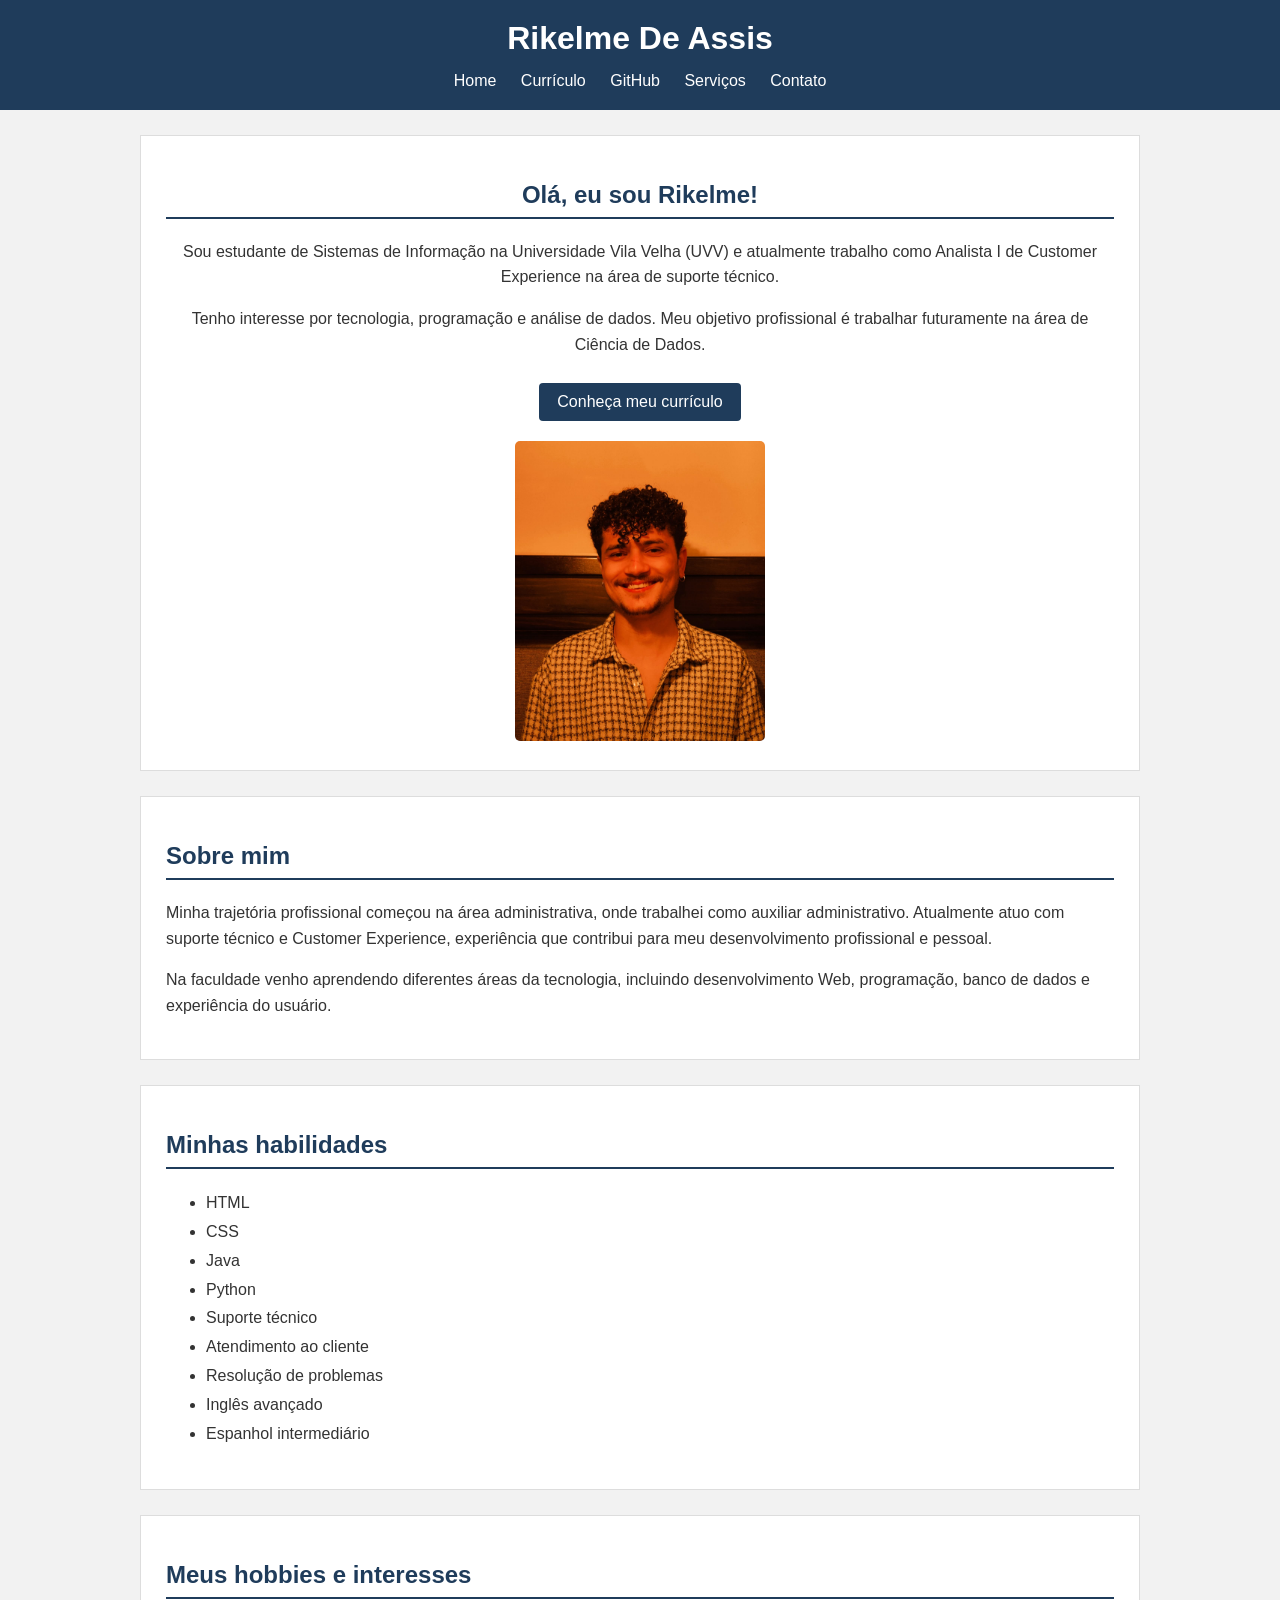
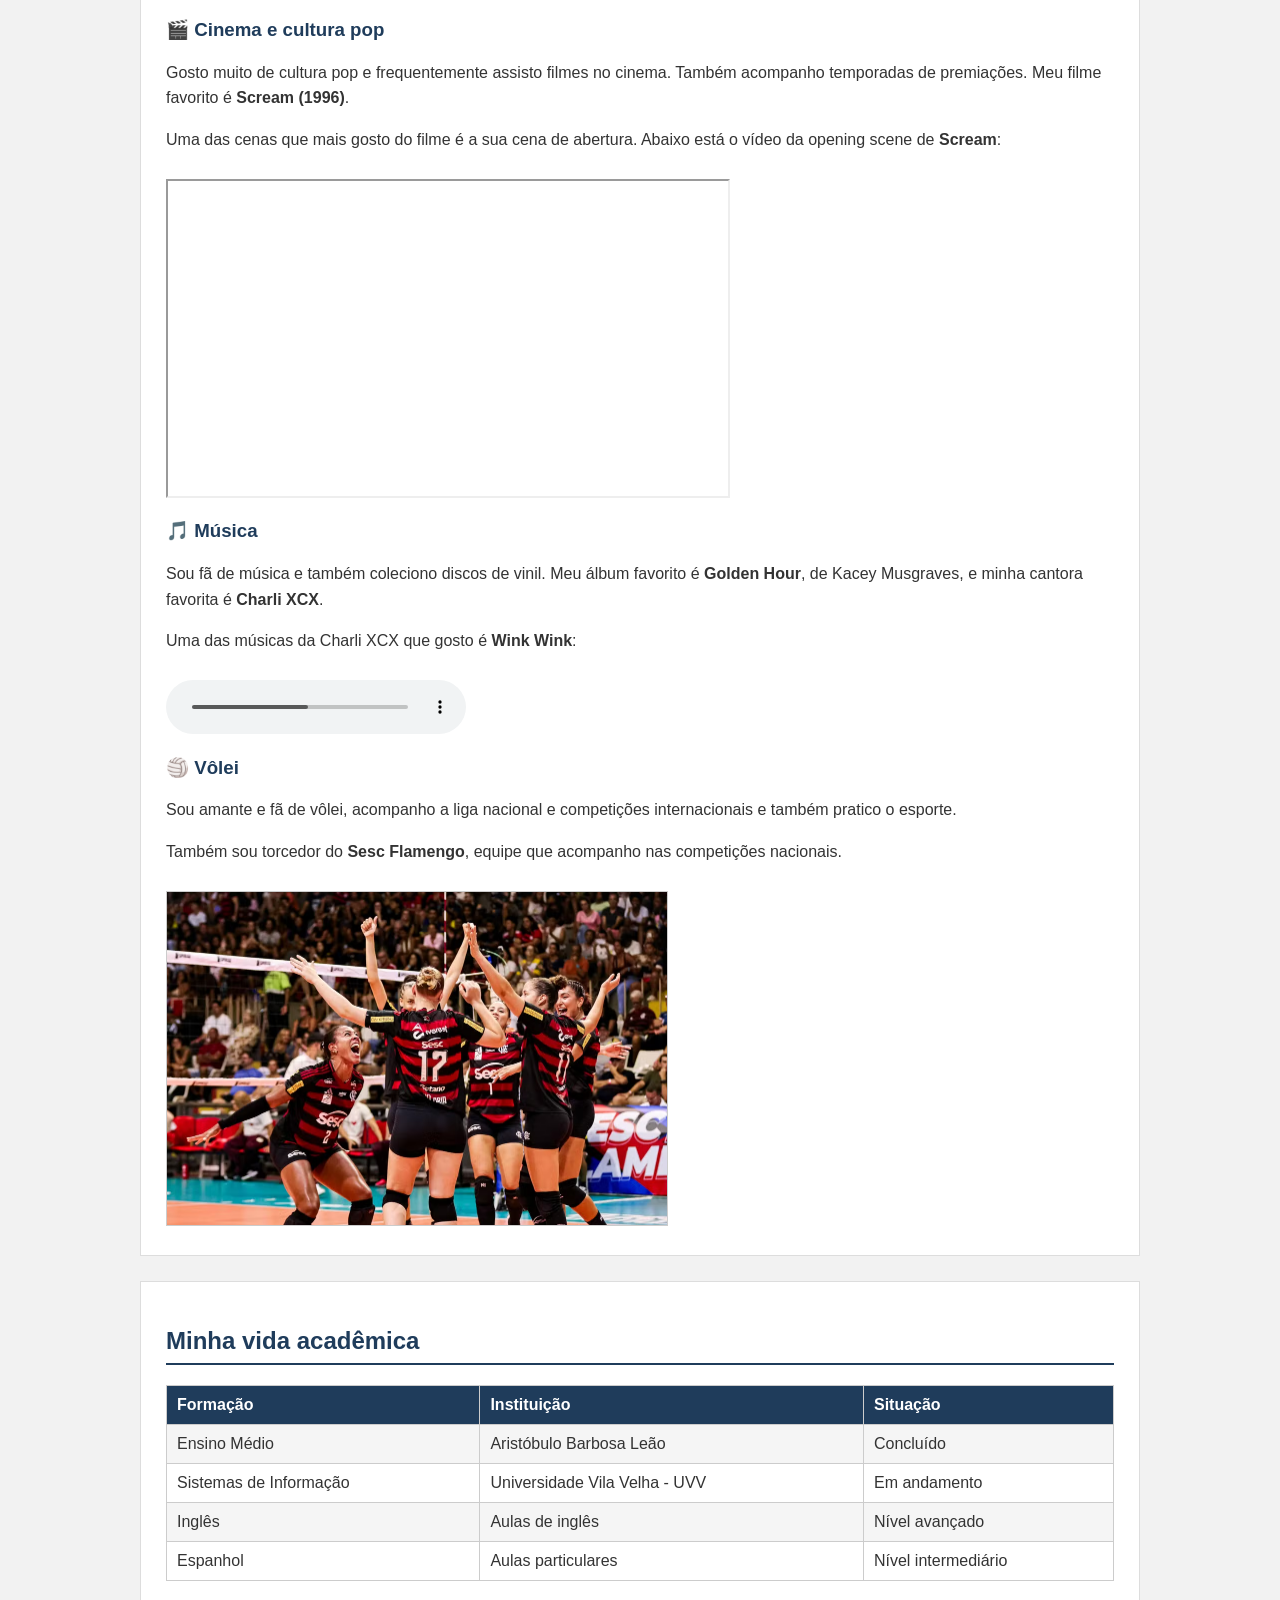
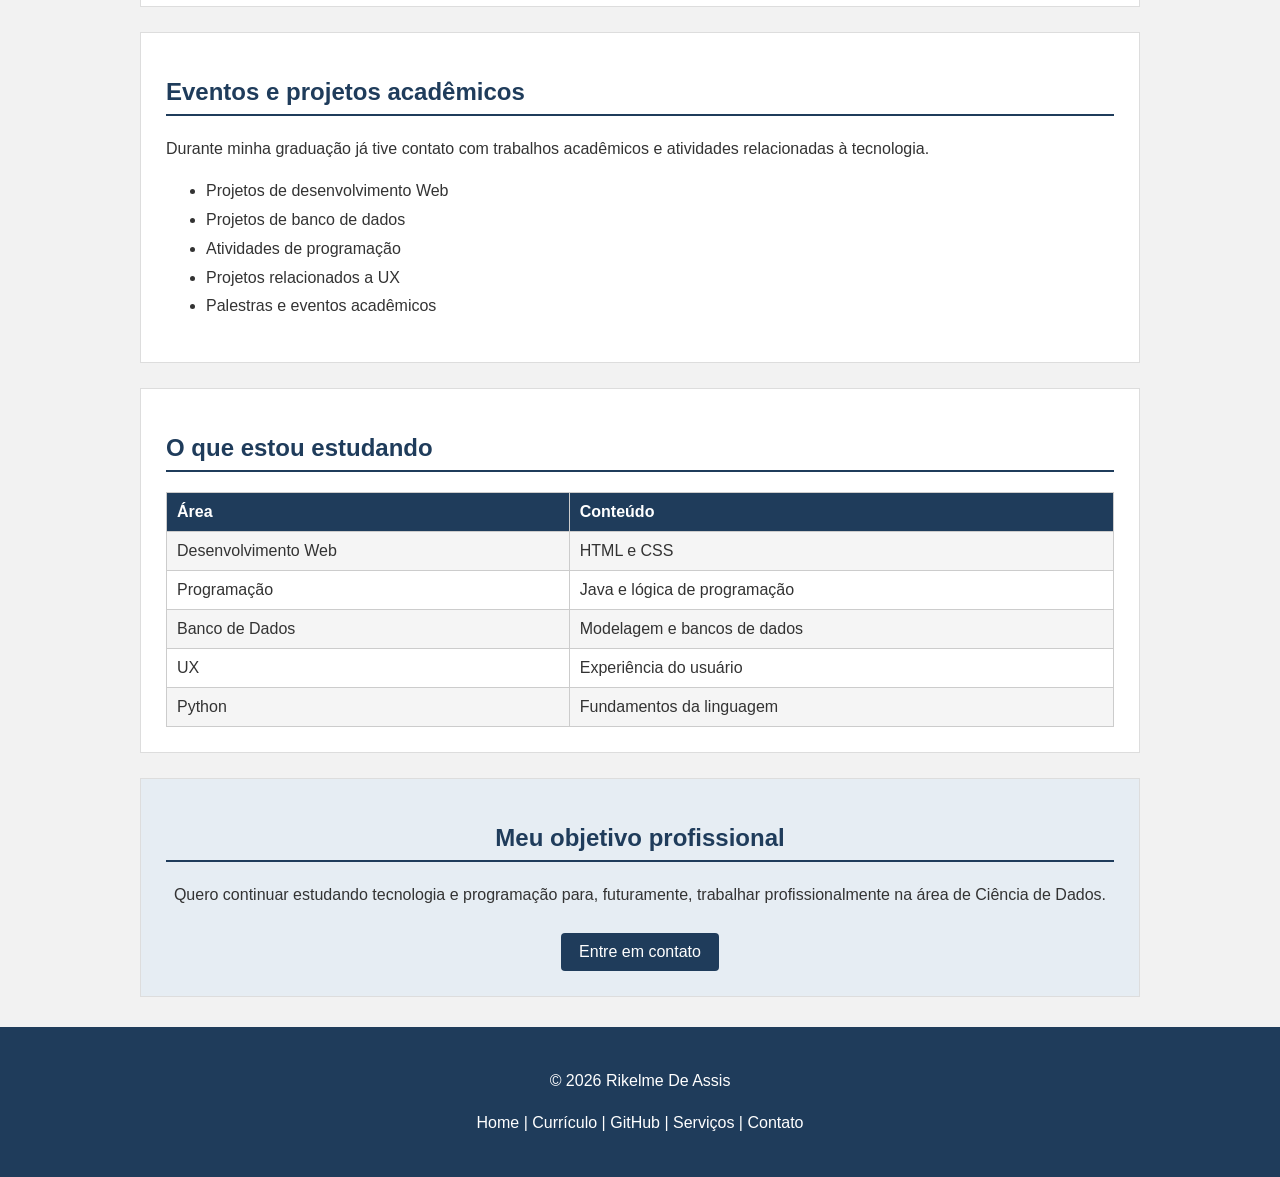
<file: index.html>
<!DOCTYPE html>
<html lang="pt-br">

<head>
    <meta charset="UTF-8">
    <meta name="viewport" content="width=device-width, initial-scale=1.0">
    <title>Rikelme De Assis - Página Inicial</title>
    <link rel="stylesheet" href="css/style.css">
</head>

<body>

    <!-- MENU -->

    <header>

        <h1>Rikelme De Assis</h1>

        <nav>
            <a href="index.html">Home</a>
            <a href="curriculo.html">Currículo</a>
            <a href="github.html">GitHub</a>
            <a href="servicos.html">Serviços</a>
            <a href="contato.html">Contato</a>
        </nav>

    </header>


    <!-- CONTEÚDO PRINCIPAL -->

    <main>


        <!-- APRESENTAÇÃO -->

        <section class="apresentacao">

            <div>

                <h2>Olá, eu sou Rikelme!</h2>

                <p>
                    Sou estudante de Sistemas de Informação na
                    Universidade Vila Velha (UVV) e atualmente trabalho
                    como Analista I de Customer Experience na área de
                    suporte técnico.
                </p>

                <p>
                    Tenho interesse por tecnologia, programação e análise
                    de dados. Meu objetivo profissional é trabalhar
                    futuramente na área de Ciência de Dados.
                </p>

                <a href="curriculo.html" class="botao">
                    Conheça meu currículo
                </a>

            </div>

            <div>

                <img
                    src="imagens/perfil.jpeg"
                    alt="Foto de Rikelme">

            </div>

        </section>


        <!-- SOBRE MIM -->

        <section>

            <h2>Sobre mim</h2>

            <p>
                Minha trajetória profissional começou na área administrativa,
                onde trabalhei como auxiliar administrativo. Atualmente atuo
                com suporte técnico e Customer Experience, experiência que
                contribui para meu desenvolvimento profissional e pessoal.
            </p>

            <p>
                Na faculdade venho aprendendo diferentes áreas da tecnologia,
                incluindo desenvolvimento Web, programação, banco de dados
                e experiência do usuário.
            </p>

        </section>


        <!-- HABILIDADES -->

        <section>

            <h2>Minhas habilidades</h2>

            <ul>

                <li>HTML</li>

                <li>CSS</li>

                <li>Java</li>

                <li>Python</li>

                <li>Suporte técnico</li>

                <li>Atendimento ao cliente</li>

                <li>Resolução de problemas</li>

                <li>Inglês avançado</li>

                <li>Espanhol intermediário</li>

            </ul>

        </section>


        <!-- HOBBIES -->

        <section>

            <h2>Meus hobbies e interesses</h2>


            <!-- CINEMA -->

            <h3>🎬 Cinema e cultura pop</h3>

            <p>
                Gosto muito de cultura pop e frequentemente assisto filmes
                no cinema. Também acompanho temporadas de premiações.
                Meu filme favorito é <strong>Scream (1996)</strong>.
            </p>

            <p>
                Uma das cenas que mais gosto do filme é a sua cena de
                abertura. Abaixo está o vídeo da opening scene de
                <strong>Scream</strong>:
            </p>

            <iframe
                width="560"
                height="315"
                src="https://www.youtube.com/embed/Sn5SkCvPEYo"
                title="Cena de abertura de Scream (1996)"
                allow="accelerometer; autoplay; clipboard-write; encrypted-media; gyroscope; picture-in-picture"
                allowfullscreen>
            </iframe>


            <!-- MÚSICA -->

            <h3>🎵 Música</h3>

            <p>
                Sou fã de música e também coleciono discos de vinil.
                Meu álbum favorito é <strong>Golden Hour</strong>,
                de Kacey Musgraves, e minha cantora favorita é
                <strong>Charli XCX</strong>.
            </p>

            <p>
                Uma das músicas da Charli XCX que gosto é
                <strong>Wink Wink</strong>:
            </p>

            <audio controls>

                <source
                    src="midia/wink-wink.mpeg"
                    type="audio/mpeg">

                Seu navegador não suporta áudio.

            </audio>


            <!-- VÔLEI -->

            <h3>🏐 Vôlei</h3>

            <p>
                Sou amante e fã de vôlei, acompanho a liga nacional e
                competições internacionais e também pratico o esporte.
            </p>

            <p>
                Também sou torcedor do <strong>Sesc Flamengo</strong>,
                equipe que acompanho nas competições nacionais.
            </p>

            <img
                src="imagens/sesc-flamengo.jpg"
                alt="Time de vôlei do Sesc Flamengo"
                class="imagem-volei">

        </section>


        <!-- VIDA ACADÊMICA -->

        <section>

            <h2>Minha vida acadêmica</h2>

            <table>

                <tr>
                    <th>Formação</th>
                    <th>Instituição</th>
                    <th>Situação</th>
                </tr>

                <tr>
                    <td>Ensino Médio</td>
                    <td>Aristóbulo Barbosa Leão</td>
                    <td>Concluído</td>
                </tr>

                <tr>
                    <td>Sistemas de Informação</td>
                    <td>Universidade Vila Velha - UVV</td>
                    <td>Em andamento</td>
                </tr>

                <tr>
                    <td>Inglês</td>
                    <td>Aulas de inglês</td>
                    <td>Nível avançado</td>
                </tr>

                <tr>
                    <td>Espanhol</td>
                    <td>Aulas particulares</td>
                    <td>Nível intermediário</td>
                </tr>

            </table>

        </section>


        <!-- EVENTOS E PROJETOS -->

        <section>

            <h2>Eventos e projetos acadêmicos</h2>

            <p>
                Durante minha graduação já tive contato com trabalhos
                acadêmicos e atividades relacionadas à tecnologia.
            </p>

            <ul>

                <li>Projetos de desenvolvimento Web</li>

                <li>Projetos de banco de dados</li>

                <li>Atividades de programação</li>

                <li>Projetos relacionados a UX</li>

                <li>Palestras e eventos acadêmicos</li>

            </ul>

        </section>


        <!-- MATÉRIAS -->

        <section>

            <h2>O que estou estudando</h2>

            <table>

                <tr>
                    <th>Área</th>
                    <th>Conteúdo</th>
                </tr>

                <tr>
                    <td>Desenvolvimento Web</td>
                    <td>HTML e CSS</td>
                </tr>

                <tr>
                    <td>Programação</td>
                    <td>Java e lógica de programação</td>
                </tr>

                <tr>
                    <td>Banco de Dados</td>
                    <td>Modelagem e bancos de dados</td>
                </tr>

                <tr>
                    <td>UX</td>
                    <td>Experiência do usuário</td>
                </tr>

                <tr>
                    <td>Python</td>
                    <td>Fundamentos da linguagem</td>
                </tr>

            </table>

        </section>


        <!-- OBJETIVO PROFISSIONAL -->

        <section class="objetivo">

            <h2>Meu objetivo profissional</h2>

            <p>
                Quero continuar estudando tecnologia e programação para,
                futuramente, trabalhar profissionalmente na área de
                Ciência de Dados.
            </p>

            <a href="contato.html" class="botao">
                Entre em contato
            </a>

        </section>


    </main>


    <!-- RODAPÉ -->

    <footer>

        <p>
            © 2026 Rikelme De Assis
        </p>

        <p>

            <a href="index.html">Home</a> |

            <a href="curriculo.html">Currículo</a> |

            <a href="github.html">GitHub</a> |

            <a href="servicos.html">Serviços</a> |

            <a href="contato.html">Contato</a>

        </p>

    </footer>

</body>

</html>
</file>
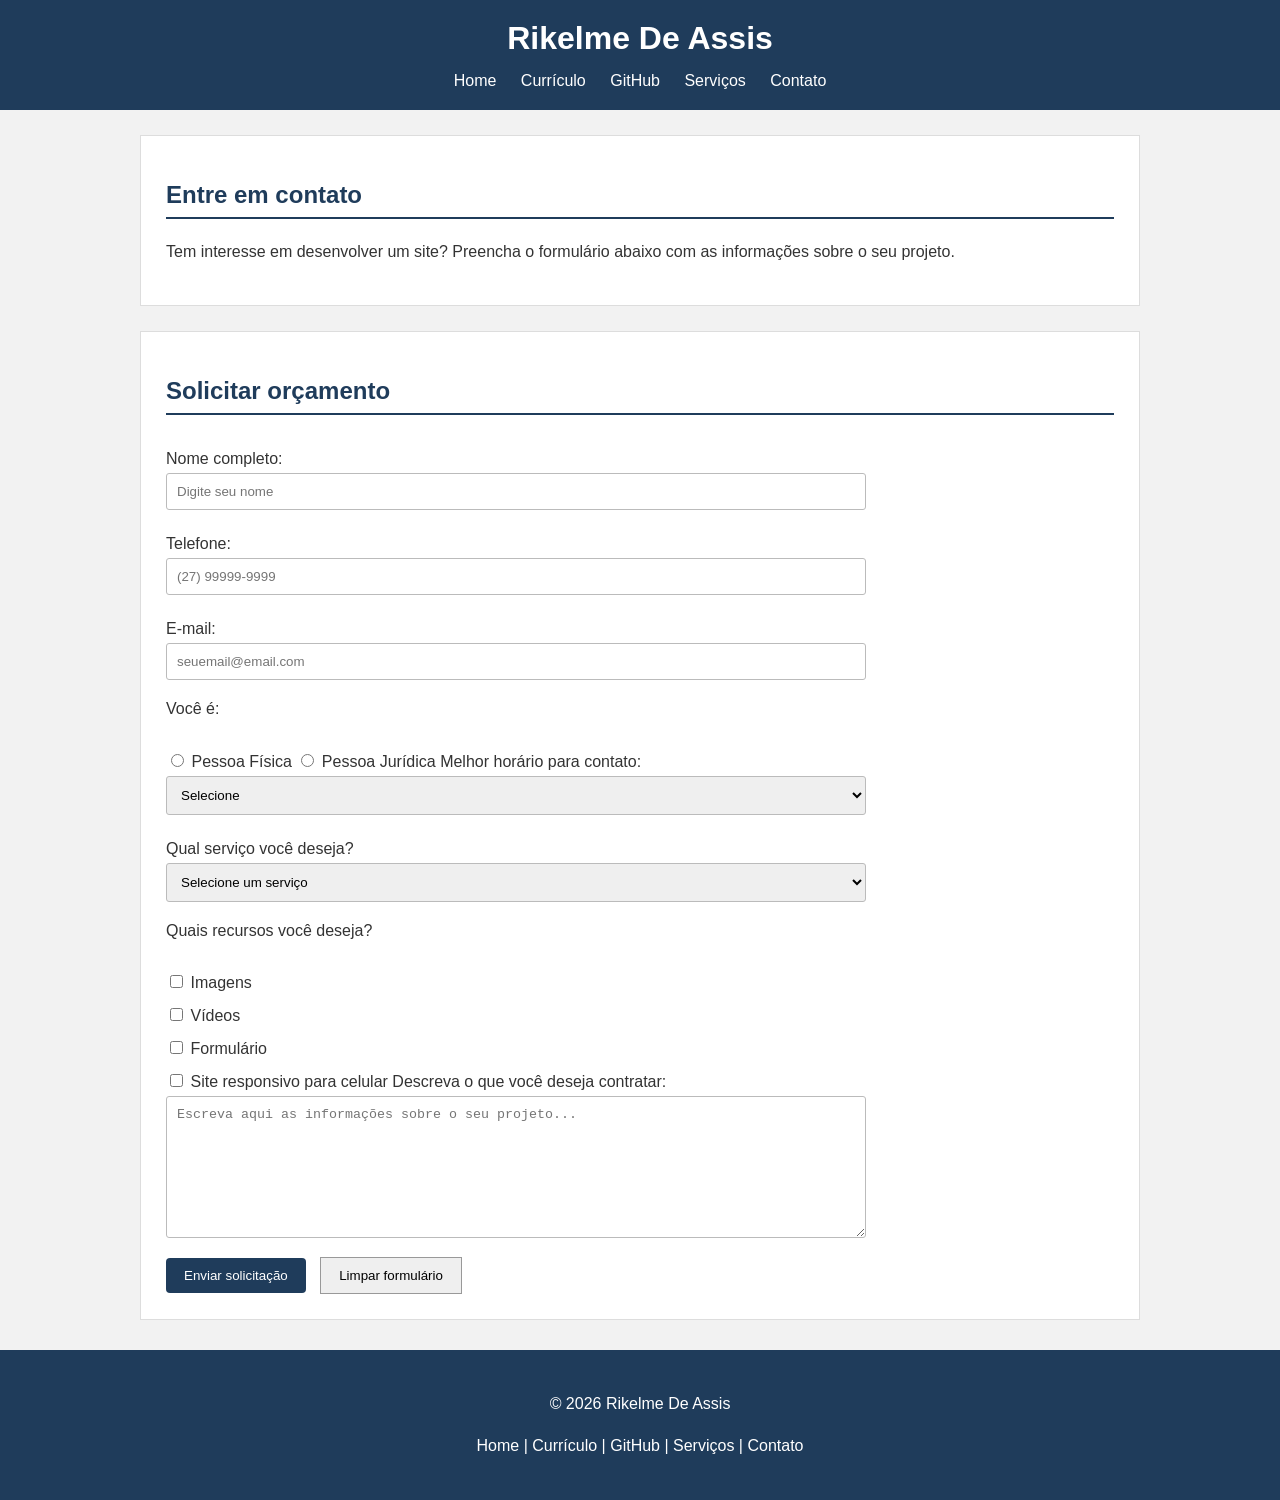
<file: contato.html>
<!DOCTYPE html>
<html lang="pt-br">

<head>
    <meta charset="UTF-8">
    <meta name="viewport" content="width=device-width, initial-scale=1.0">
    <title>Contato - Rikelme De Assis</title>
    <link rel="stylesheet" href="css/style.css">
</head>

<body>

    <header>

        <h1>Rikelme De Assis</h1>

        <nav>
            <a href="index.html">Home</a>
            <a href="curriculo.html">Currículo</a>
            <a href="github.html">GitHub</a>
            <a href="servicos.html">Serviços</a>
            <a href="contato.html">Contato</a>
        </nav>

    </header>


    <main>

        <section>

            <h2>Entre em contato</h2>

            <p>
                Tem interesse em desenvolver um site?
                Preencha o formulário abaixo com as informações
                sobre o seu projeto.
            </p>

        </section>


        <section>

            <h2>Solicitar orçamento</h2>

            <form action="#" method="post">

                <!-- NOME -->

                <label for="nome">
                    Nome completo:
                </label>

                <input
                    type="text"
                    id="nome"
                    name="nome"
                    placeholder="Digite seu nome"
                    required>


                <!-- TELEFONE -->

                <label for="telefone">
                    Telefone:
                </label>

                <input
                    type="tel"
                    id="telefone"
                    name="telefone"
                    placeholder="(27) 99999-9999"
                    required>


                <!-- EMAIL -->

                <label for="email">
                    E-mail:
                </label>

                <input
                    type="email"
                    id="email"
                    name="email"
                    placeholder="seuemail@email.com"
                    required>


                <!-- PESSOA FÍSICA/JURÍDICA -->

                <p>Você é:</p>

                <input
                    type="radio"
                    id="fisica"
                    name="tipo_cliente"
                    value="fisica">

                <label for="fisica">
                    Pessoa Física
                </label>


                <input
                    type="radio"
                    id="juridica"
                    name="tipo_cliente"
                    value="juridica">

                <label for="juridica">
                    Pessoa Jurídica
                </label>


                <!-- HORÁRIO -->

                <label for="horario">
                    Melhor horário para contato:
                </label>

                <select id="horario" name="horario">

                    <option value="">
                        Selecione
                    </option>

                    <option value="manha">
                        Manhã
                    </option>

                    <option value="tarde">
                        Tarde
                    </option>

                    <option value="noite">
                        Noite
                    </option>

                </select>


                <!-- SERVIÇO -->

                <label for="servico">
                    Qual serviço você deseja?
                </label>

                <select id="servico" name="servico">

                    <option value="">
                        Selecione um serviço
                    </option>

                    <option value="basico">
                        Site básico
                    </option>

                    <option value="profissional">
                        Site profissional
                    </option>

                    <option value="completo">
                        Site com mais de 5 páginas
                    </option>

                    <option value="dinamico">
                        Site dinâmico
                    </option>

                    <option value="avancado">
                        Site avançado
                    </option>

                </select>


                <!-- CHECKBOX -->

                <p>Quais recursos você deseja?</p>

                <input
                    type="checkbox"
                    id="imagens"
                    name="recursos"
                    value="imagens">

                <label for="imagens">
                    Imagens
                </label>

                <br>


                <input
                    type="checkbox"
                    id="video"
                    name="recursos"
                    value="video">

                <label for="video">
                    Vídeos
                </label>

                <br>


                <input
                    type="checkbox"
                    id="formulario"
                    name="recursos"
                    value="formulario">

                <label for="formulario">
                    Formulário
                </label>

                <br>


                <input
                    type="checkbox"
                    id="responsivo"
                    name="recursos"
                    value="responsivo">

                <label for="responsivo">
                    Site responsivo para celular
                </label>


                <!-- DESCRIÇÃO -->

                <label for="descricao">
                    Descreva o que você deseja contratar:
                </label>

                <textarea
                    id="descricao"
                    name="descricao"
                    rows="8"
                    placeholder="Escreva aqui as informações sobre o seu projeto..."
                    required></textarea>


                <!-- BOTÃO -->

                <input
                    type="submit"
                    value="Enviar solicitação"
                    class="botao">

                <input
                    type="reset"
                    value="Limpar formulário">

            </form>

        </section>

    </main>


    <footer>

        <p>© 2026 Rikelme De Assis</p>

        <p>
            <a href="index.html">Home</a> |
            <a href="curriculo.html">Currículo</a> |
            <a href="github.html">GitHub</a> |
            <a href="servicos.html">Serviços</a> |
            <a href="contato.html">Contato</a>
        </p>

    </footer>

</body>

</html>
</file>
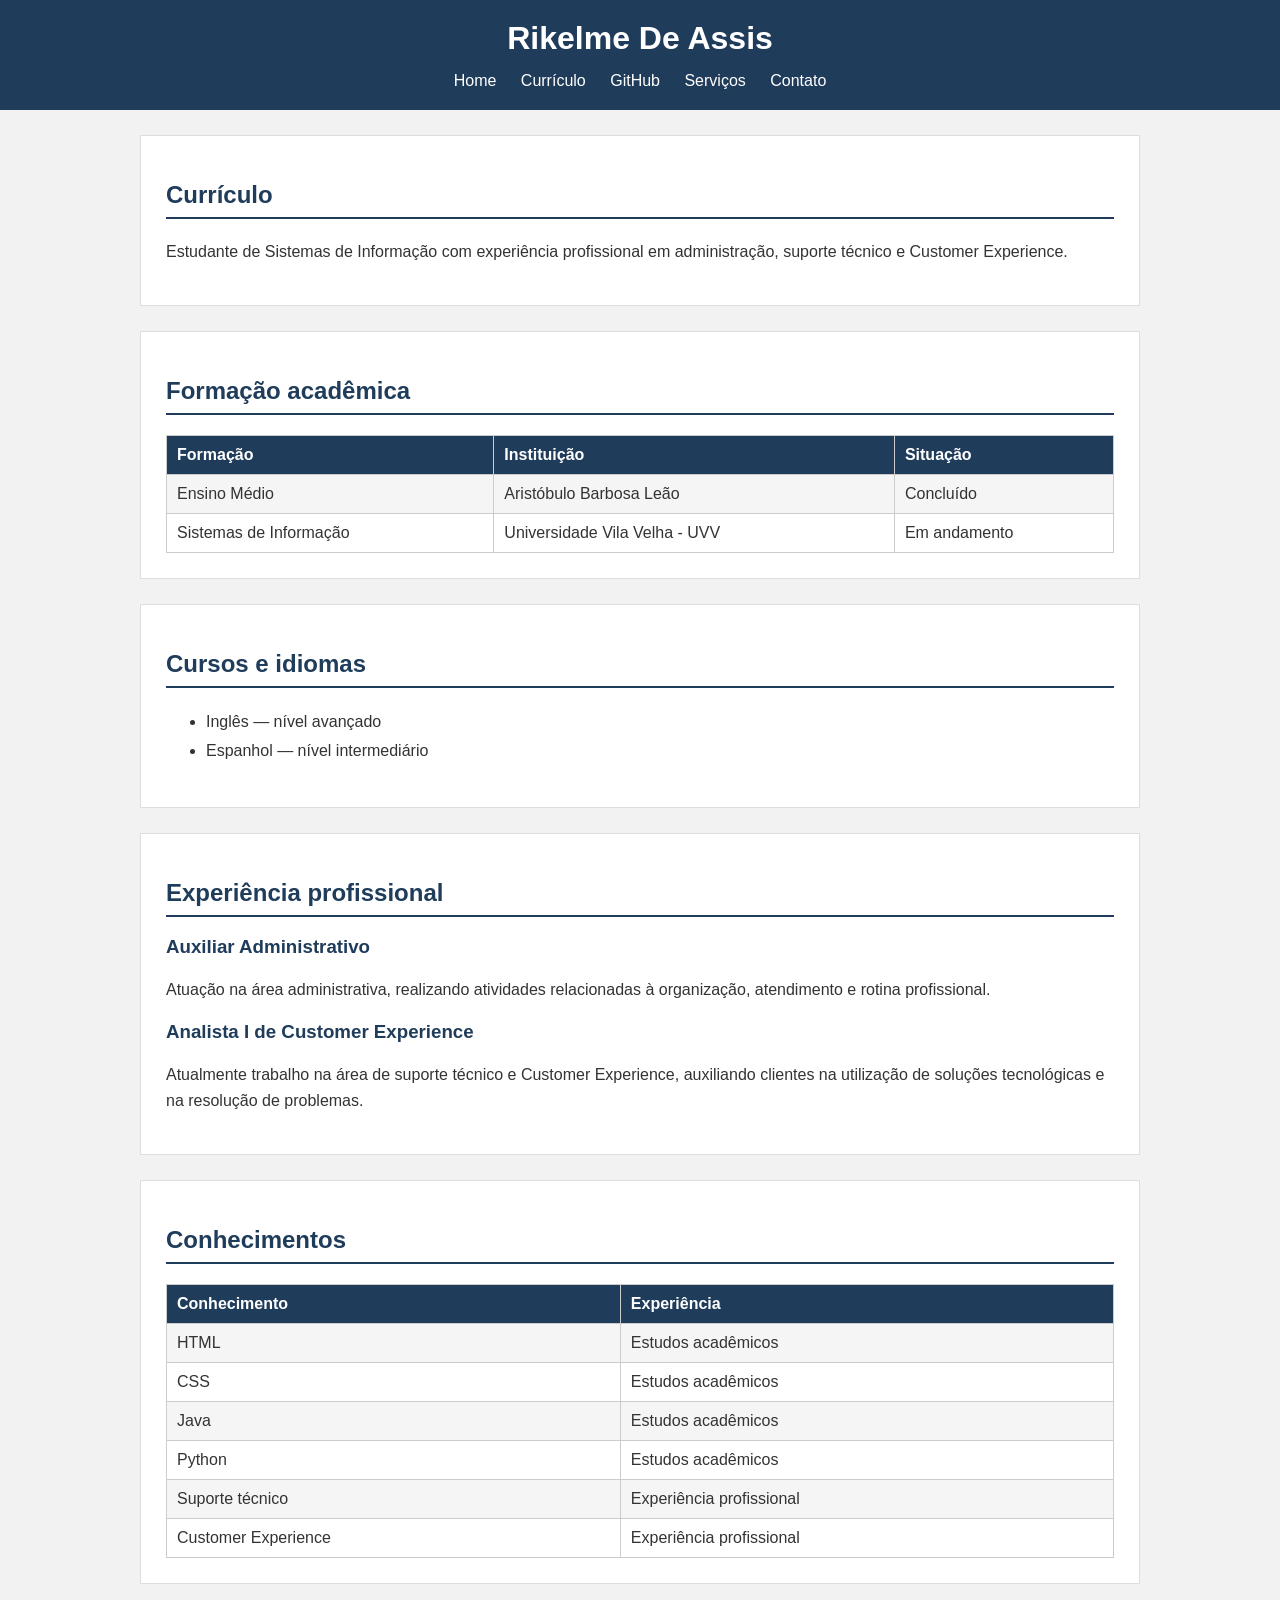
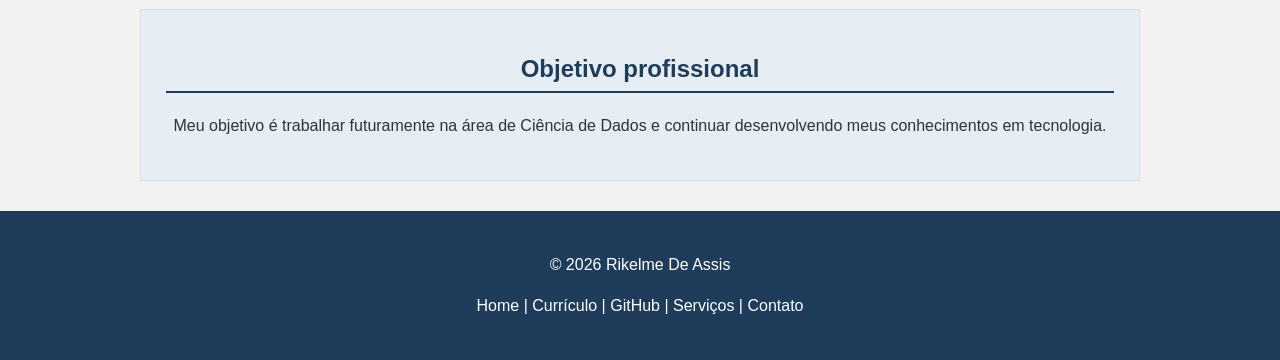
<file: curriculo.html>
<!DOCTYPE html>
<html lang="pt-br">

<head>
    <meta charset="UTF-8">
    <meta name="viewport" content="width=device-width, initial-scale=1.0">
    <title>Currículo - Rikelme De Assis</title>
    <link rel="stylesheet" href="css/style.css">
</head>

<body>

    <header>

        <h1>Rikelme De Assis</h1>

        <nav>
            <a href="index.html">Home</a>
            <a href="curriculo.html">Currículo</a>
            <a href="github.html">GitHub</a>
            <a href="servicos.html">Serviços</a>
            <a href="contato.html">Contato</a>
        </nav>

    </header>


    <main>

        <section>

            <h2>Currículo</h2>

            <p>
                Estudante de Sistemas de Informação com experiência
                profissional em administração, suporte técnico e
                Customer Experience.
            </p>

        </section>


        <section>

            <h2>Formação acadêmica</h2>

            <table>

                <tr>
                    <th>Formação</th>
                    <th>Instituição</th>
                    <th>Situação</th>
                </tr>

                <tr>
                    <td>Ensino Médio</td>
                    <td>Aristóbulo Barbosa Leão</td>
                    <td>Concluído</td>
                </tr>

                <tr>
                    <td>Sistemas de Informação</td>
                    <td>Universidade Vila Velha - UVV</td>
                    <td>Em andamento</td>
                </tr>

            </table>

        </section>


        <section>

            <h2>Cursos e idiomas</h2>

            <ul>

                <li>
                    Inglês — nível avançado
                </li>

                <li>
                    Espanhol — nível intermediário
                </li>

            </ul>

        </section>


        <section>

            <h2>Experiência profissional</h2>

            <h3>Auxiliar Administrativo</h3>

            <p>
                Atuação na área administrativa, realizando atividades
                relacionadas à organização, atendimento e rotina
                profissional.
            </p>


            <h3>Analista I de Customer Experience</h3>

            <p>
                Atualmente trabalho na área de suporte técnico e
                Customer Experience, auxiliando clientes na utilização
                de soluções tecnológicas e na resolução de problemas.
            </p>

        </section>


        <section>

            <h2>Conhecimentos</h2>

            <table>

                <tr>
                    <th>Conhecimento</th>
                    <th>Experiência</th>
                </tr>

                <tr>
                    <td>HTML</td>
                    <td>Estudos acadêmicos</td>
                </tr>

                <tr>
                    <td>CSS</td>
                    <td>Estudos acadêmicos</td>
                </tr>

                <tr>
                    <td>Java</td>
                    <td>Estudos acadêmicos</td>
                </tr>

                <tr>
                    <td>Python</td>
                    <td>Estudos acadêmicos</td>
                </tr>

                <tr>
                    <td>Suporte técnico</td>
                    <td>Experiência profissional</td>
                </tr>

                <tr>
                    <td>Customer Experience</td>
                    <td>Experiência profissional</td>
                </tr>

            </table>

        </section>


        <section class="objetivo">

            <h2>Objetivo profissional</h2>

            <p>
                Meu objetivo é trabalhar futuramente na área de
                Ciência de Dados e continuar desenvolvendo meus
                conhecimentos em tecnologia.
            </p>

        </section>

    </main>


    <footer>

        <p>© 2026 Rikelme De Assis</p>

        <p>
            <a href="index.html">Home</a> |
            <a href="curriculo.html">Currículo</a> |
            <a href="github.html">GitHub</a> |
            <a href="servicos.html">Serviços</a> |
            <a href="contato.html">Contato</a>
        </p>

    </footer>

</body>

</html>
</file>
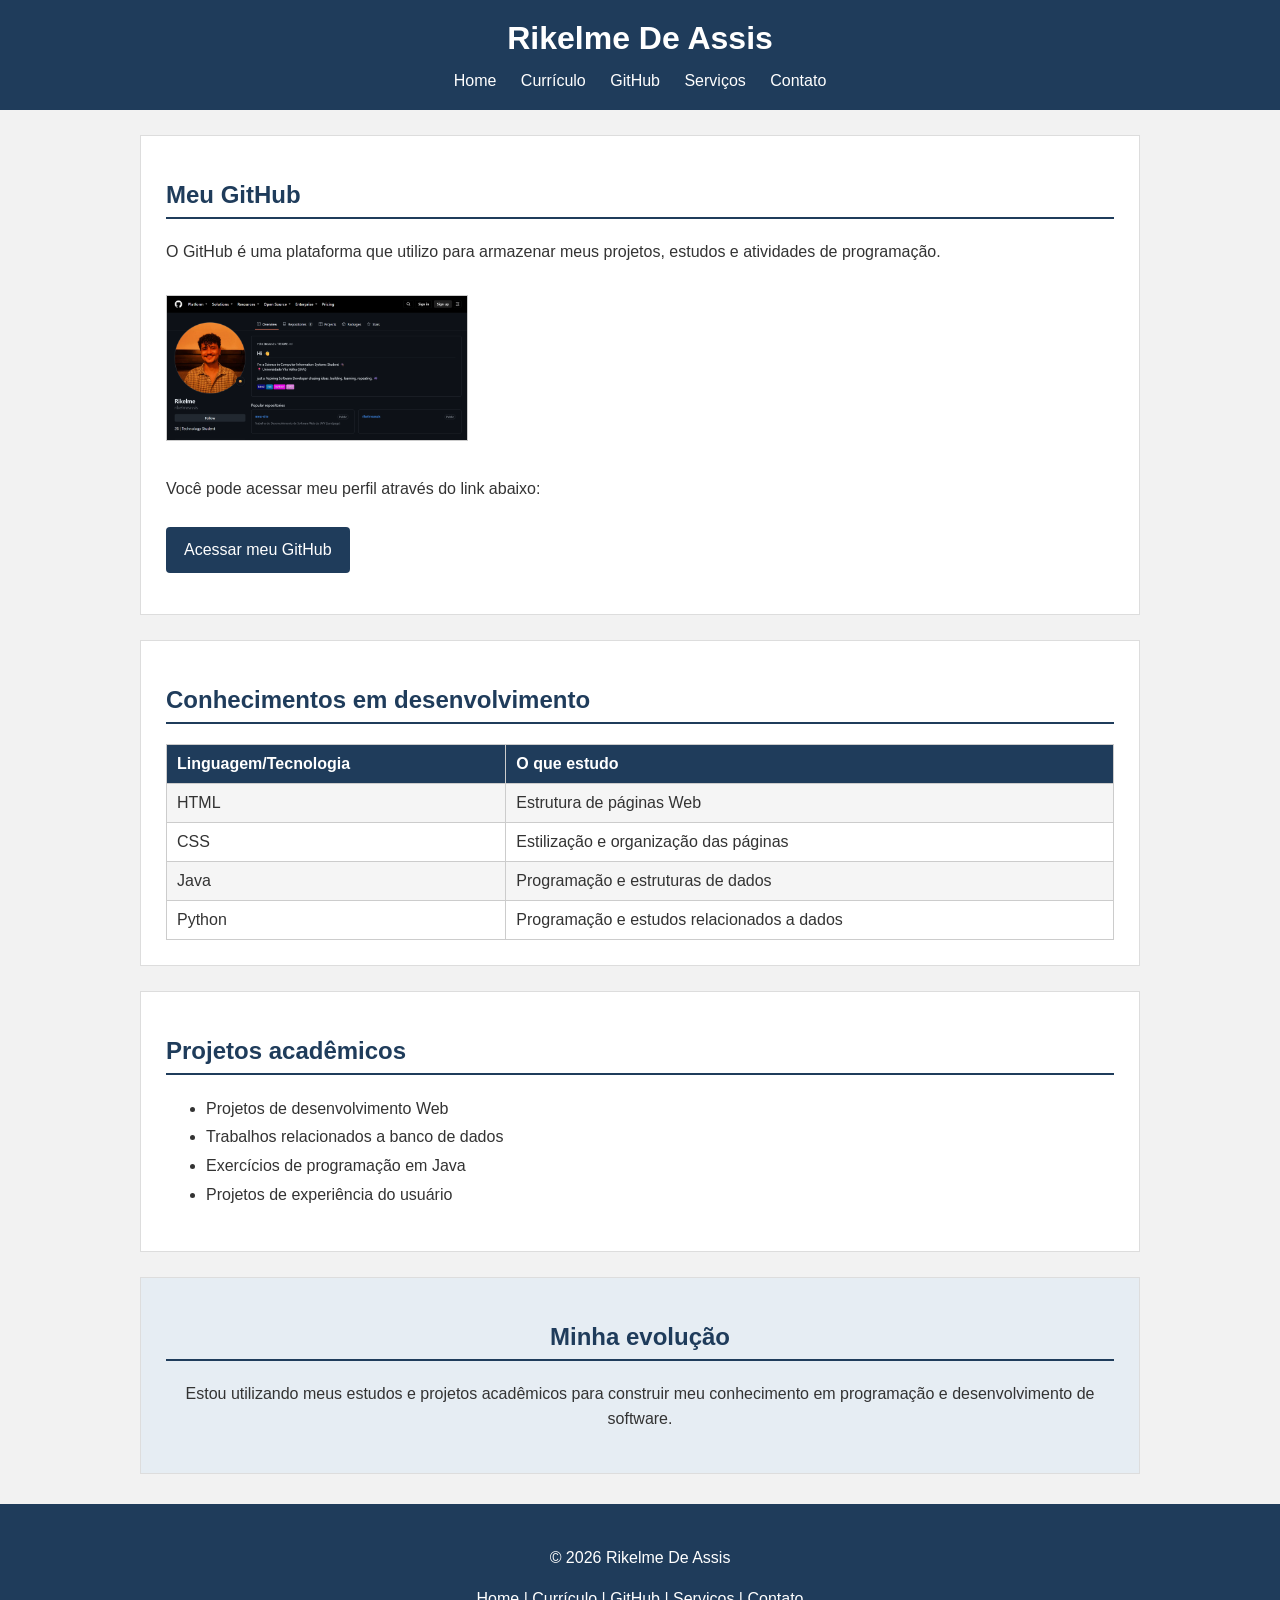
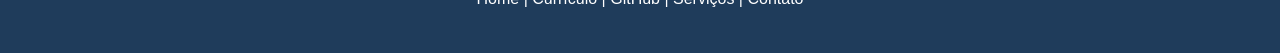
<file: github.html>
<!DOCTYPE html>
<html lang="pt-br">

<head>
    <meta charset="UTF-8">
    <meta name="viewport" content="width=device-width, initial-scale=1.0">
    <title>GitHub - Rikelme De Assis</title>
    <link rel="stylesheet" href="css/style.css">
</head>

<body>

    <header>

        <h1>Rikelme De Assis</h1>

        <nav>
            <a href="index.html">Home</a>
            <a href="curriculo.html">Currículo</a>
            <a href="github.html">GitHub</a>
            <a href="servicos.html">Serviços</a>
            <a href="contato.html">Contato</a>
        </nav>

    </header>


    <main>

        <section>

            <h2>Meu GitHub</h2>

            <p>
                O GitHub é uma plataforma que utilizo para armazenar
                meus projetos, estudos e atividades de programação.
            </p>

            <img
                src="imagens/github.png"
                alt="Imagem do meu GitHub"
                class="imagem-github">

            <p>
                Você pode acessar meu perfil através do link abaixo:
            </p>

            <p>
                <a
                    href="https://github.com/rikelmeassis"
                    target="_blank"
                    class="botao">
                    Acessar meu GitHub
                </a>
            </p>

        </section>


        <section>

            <h2>Conhecimentos em desenvolvimento</h2>

            <table>

                <tr>
                    <th>Linguagem/Tecnologia</th>
                    <th>O que estudo</th>
                </tr>

                <tr>
                    <td>HTML</td>
                    <td>Estrutura de páginas Web</td>
                </tr>

                <tr>
                    <td>CSS</td>
                    <td>Estilização e organização das páginas</td>
                </tr>

                <tr>
                    <td>Java</td>
                    <td>Programação e estruturas de dados</td>
                </tr>

                <tr>
                    <td>Python</td>
                    <td>Programação e estudos relacionados a dados</td>
                </tr>

            </table>

        </section>


        <section>

            <h2>Projetos acadêmicos</h2>

            <ul>

                <li>Projetos de desenvolvimento Web</li>

                <li>
                    Trabalhos relacionados a banco de dados
                </li>

                <li>
                    Exercícios de programação em Java
                </li>

                <li>
                    Projetos de experiência do usuário
                </li>

            </ul>

        </section>


        <section class="objetivo">

            <h2>Minha evolução</h2>

            <p>
                Estou utilizando meus estudos e projetos acadêmicos
                para construir meu conhecimento em programação e
                desenvolvimento de software.
            </p>

        </section>

    </main>


    <footer>

        <p>© 2026 Rikelme De Assis</p>

        <p>
            <a href="index.html">Home</a> |
            <a href="curriculo.html">Currículo</a> |
            <a href="github.html">GitHub</a> |
            <a href="servicos.html">Serviços</a> |
            <a href="contato.html">Contato</a>
        </p>

    </footer>

</body>

</html>
</file>
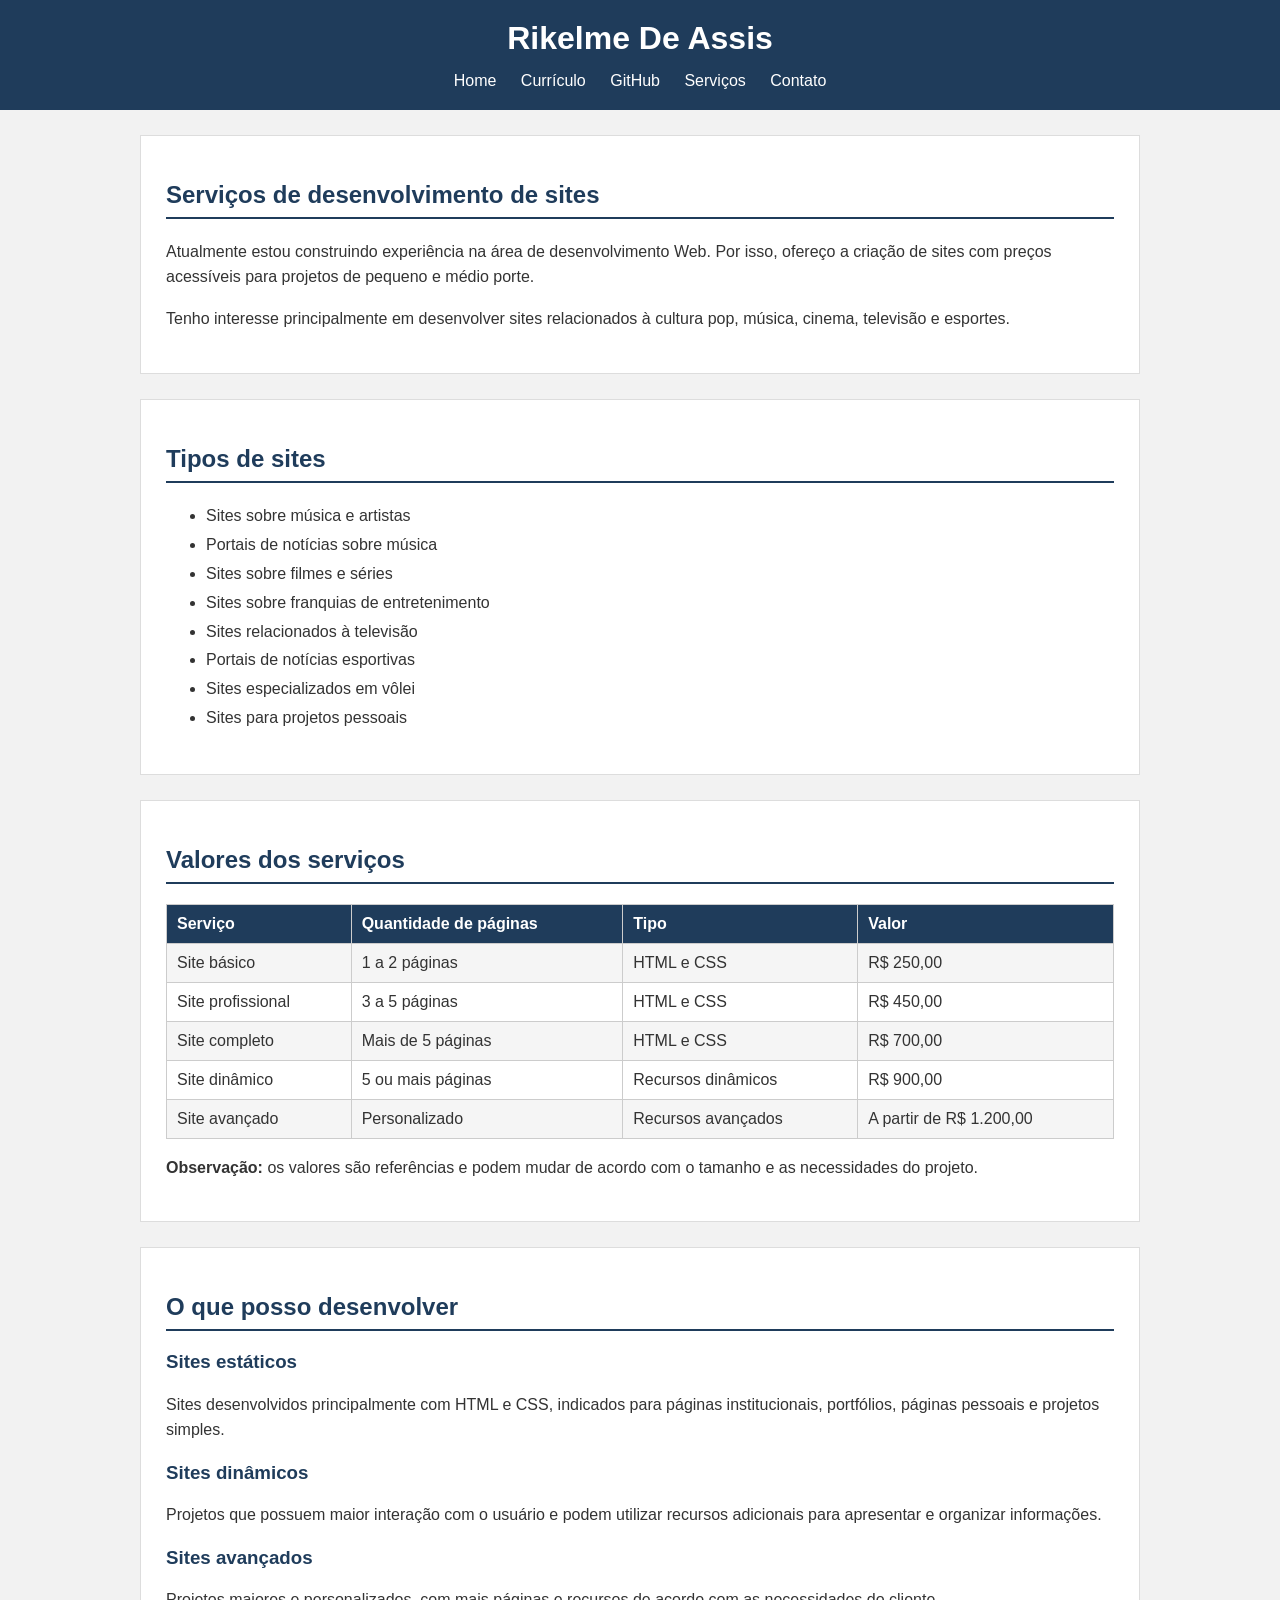
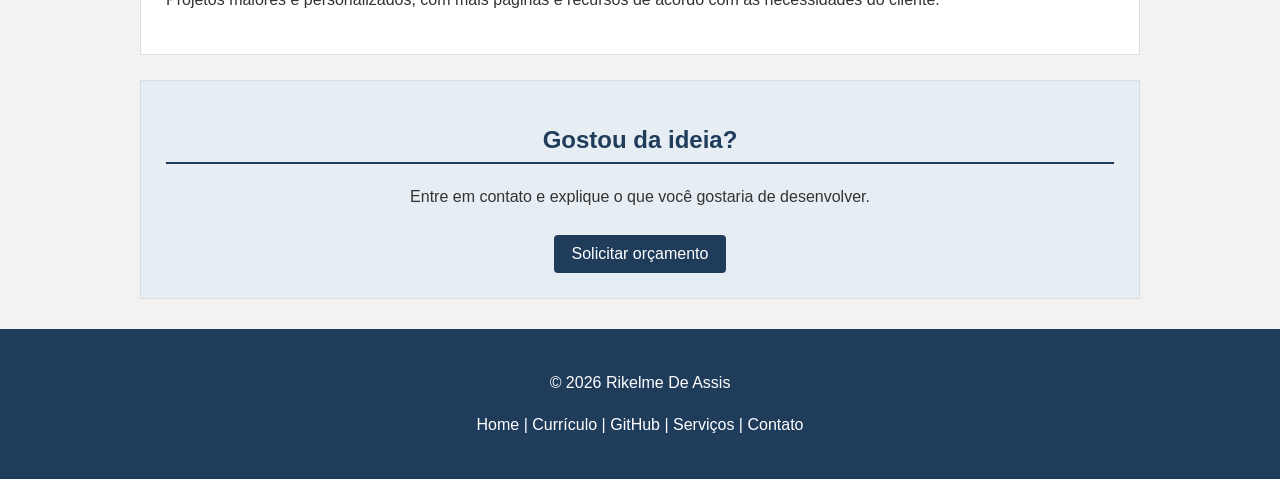
<file: servicos.html>
<!DOCTYPE html>
<html lang="pt-br">

<head>
    <meta charset="UTF-8">
    <meta name="viewport" content="width=device-width, initial-scale=1.0">
    <title>Serviços - Rikelme De Assis</title>
    <link rel="stylesheet" href="css/style.css">
</head>

<body>

    <header>

        <h1>Rikelme De Assis</h1>

        <nav>
            <a href="index.html">Home</a>
            <a href="curriculo.html">Currículo</a>
            <a href="github.html">GitHub</a>
            <a href="servicos.html">Serviços</a>
            <a href="contato.html">Contato</a>
        </nav>

    </header>


    <main>

        <section>

            <h2>Serviços de desenvolvimento de sites</h2>

            <p>
                Atualmente estou construindo experiência na área de
                desenvolvimento Web. Por isso, ofereço a criação de
                sites com preços acessíveis para projetos de pequeno
                e médio porte.
            </p>

            <p>
                Tenho interesse principalmente em desenvolver sites
                relacionados à cultura pop, música, cinema, televisão
                e esportes.
            </p>

        </section>


        <section>

            <h2>Tipos de sites</h2>

            <ul>

                <li>Sites sobre música e artistas</li>

                <li>Portais de notícias sobre música</li>

                <li>Sites sobre filmes e séries</li>

                <li>Sites sobre franquias de entretenimento</li>

                <li>Sites relacionados à televisão</li>

                <li>Portais de notícias esportivas</li>

                <li>Sites especializados em vôlei</li>

                <li>Sites para projetos pessoais</li>

            </ul>

        </section>


        <!-- TABELA DE PREÇOS -->

        <section>

            <h2>Valores dos serviços</h2>

            <table>

                <tr>
                    <th>Serviço</th>
                    <th>Quantidade de páginas</th>
                    <th>Tipo</th>
                    <th>Valor</th>
                </tr>

                <tr>
                    <td>Site básico</td>
                    <td>1 a 2 páginas</td>
                    <td>HTML e CSS</td>
                    <td>R$ 250,00</td>
                </tr>

                <tr>
                    <td>Site profissional</td>
                    <td>3 a 5 páginas</td>
                    <td>HTML e CSS</td>
                    <td>R$ 450,00</td>
                </tr>

                <tr>
                    <td>Site completo</td>
                    <td>Mais de 5 páginas</td>
                    <td>HTML e CSS</td>
                    <td>R$ 700,00</td>
                </tr>

                <tr>
                    <td>Site dinâmico</td>
                    <td>5 ou mais páginas</td>
                    <td>Recursos dinâmicos</td>
                    <td>R$ 900,00</td>
                </tr>

                <tr>
                    <td>Site avançado</td>
                    <td>Personalizado</td>
                    <td>Recursos avançados</td>
                    <td>A partir de R$ 1.200,00</td>
                </tr>

            </table>

            <p>
                <strong>Observação:</strong> os valores são referências
                e podem mudar de acordo com o tamanho e as necessidades
                do projeto.
            </p>

        </section>


        <section>

            <h2>O que posso desenvolver</h2>

            <h3>Sites estáticos</h3>

            <p>
                Sites desenvolvidos principalmente com HTML e CSS,
                indicados para páginas institucionais, portfólios,
                páginas pessoais e projetos simples.
            </p>


            <h3>Sites dinâmicos</h3>

            <p>
                Projetos que possuem maior interação com o usuário
                e podem utilizar recursos adicionais para apresentar
                e organizar informações.
            </p>


            <h3>Sites avançados</h3>

            <p>
                Projetos maiores e personalizados, com mais páginas
                e recursos de acordo com as necessidades do cliente.
            </p>

        </section>


        <section class="objetivo">

            <h2>Gostou da ideia?</h2>

            <p>
                Entre em contato e explique o que você gostaria
                de desenvolver.
            </p>

            <a href="contato.html" class="botao">
                Solicitar orçamento
            </a>

        </section>

    </main>


    <footer>

        <p>© 2026 Rikelme De Assis</p>

        <p>
            <a href="index.html">Home</a> |
            <a href="curriculo.html">Currículo</a> |
            <a href="github.html">GitHub</a> |
            <a href="servicos.html">Serviços</a> |
            <a href="contato.html">Contato</a>
        </p>

    </footer>

</body>

</html>
</file>
<file: css/style.css>
/* CONFIGURAÇÕES GERAIS */

body {
    font-family: Arial, Helvetica, sans-serif;
    background-color: #f2f2f2;
    color: #333333;
    margin: 0;
}

h1,
h2,
h3 {
    color: #1f3c5b;
}

h2 {
    border-bottom: 2px solid #1f3c5b;
    padding-bottom: 8px;
}

p {
    line-height: 1.6;
}


/* CABEÇALHO */

header {
    background-color: #1f3c5b;
    color: white;
    text-align: center;
    padding: 20px;
}

header h1 {
    color: white;
    margin: 0 0 15px 0;
}


/* MENU */

nav a {
    color: white;
    text-decoration: none;
    margin: 0 10px;
}

nav a:hover {
    text-decoration: underline;
}


/* CONTEÚDO */

main {
    width: 90%;
    max-width: 1000px;
    margin: auto;
}


/* SEÇÕES */

section {
    background-color: white;
    margin: 25px 0;
    padding: 25px;
    border: 1px solid #dddddd;
}


/* APRESENTAÇÃO */

.apresentacao {
    text-align: center;
}

.apresentacao img {
    width: 250px;
    height: 300px;
    object-fit: cover;
    border-radius: 5px;
    margin-top: 20px;
}


/* BOTÕES */

.botao {
    display: inline-block;
    background-color: #1f3c5b;
    color: white;
    padding: 10px 18px;
    text-decoration: none;
    border-radius: 4px;
    margin-top: 10px;
}

.botao:hover {
    background-color: #315b82;
}


/* LISTAS */

ul {
    line-height: 1.8;
}


/* TABELAS */

table {
    width: 100%;
    border-collapse: collapse;
    margin-top: 15px;
}

th {
    background-color: #1f3c5b;
    color: white;
}

th,
td {
    border: 1px solid #cccccc;
    padding: 10px;
    text-align: left;
}

tr:nth-child(even) {
    background-color: #f5f5f5;
}


/* OBJETIVO */

.objetivo {
    text-align: center;
    background-color: #e6edf3;
}


/* GITHUB */

.imagem-github {
    width: 300px;
    max-width: 100%;
    border: 1px solid #cccccc;
    margin: 15px 0;
}


/* IMAGEM DO VÔLEI */

.imagem-volei {
    width: 500px;
    max-width: 100%;
    height: auto;
    border: 1px solid #cccccc;
    margin-top: 10px;
}


/* FORMULÁRIO */

form {
    max-width: 700px;
}

label {
    display: inline-block;
    margin-top: 15px;
}

input[type="text"],
input[type="tel"],
input[type="email"],
select,
textarea {
    display: block;
    width: 100%;
    padding: 10px;
    margin-top: 5px;
    margin-bottom: 10px;
    border: 1px solid #bbbbbb;
    border-radius: 3px;
    box-sizing: border-box;
}

textarea {
    resize: vertical;
}

input[type="radio"],
input[type="checkbox"] {
    margin-top: 10px;
}

input[type="submit"] {
    border: none;
    cursor: pointer;
}

input[type="reset"] {
    padding: 10px 18px;
    margin-left: 10px;
    border: 1px solid #999999;
    cursor: pointer;
}


/* ÁUDIO */

audio {
    margin-top: 10px;
    max-width: 100%;
}


/* VÍDEO DO YOUTUBE */

iframe {
    max-width: 100%;
    margin-top: 10px;
}


/* RODAPÉ */

footer {
    background-color: #1f3c5b;
    color: white;
    text-align: center;
    padding: 25px;
    margin-top: 30px;
}

footer a {
    color: white;
    text-decoration: none;
}

footer a:hover {
    text-decoration: underline;
}


/* RESPONSIVIDADE */

@media (max-width: 600px) {

    header h1 {
        font-size: 24px;
    }

    nav a {
        display: block;
        margin: 8px;
    }

    main {
        width: 95%;
    }

    section {
        padding: 15px;
    }

    .apresentacao img {
        width: 200px;
        height: 250px;
    }

    table {
        font-size: 13px;
    }

    th,
    td {
        padding: 6px;
    }

    input[type="reset"] {
        margin-left: 0;
        margin-top: 10px;
    }
}
</file>
